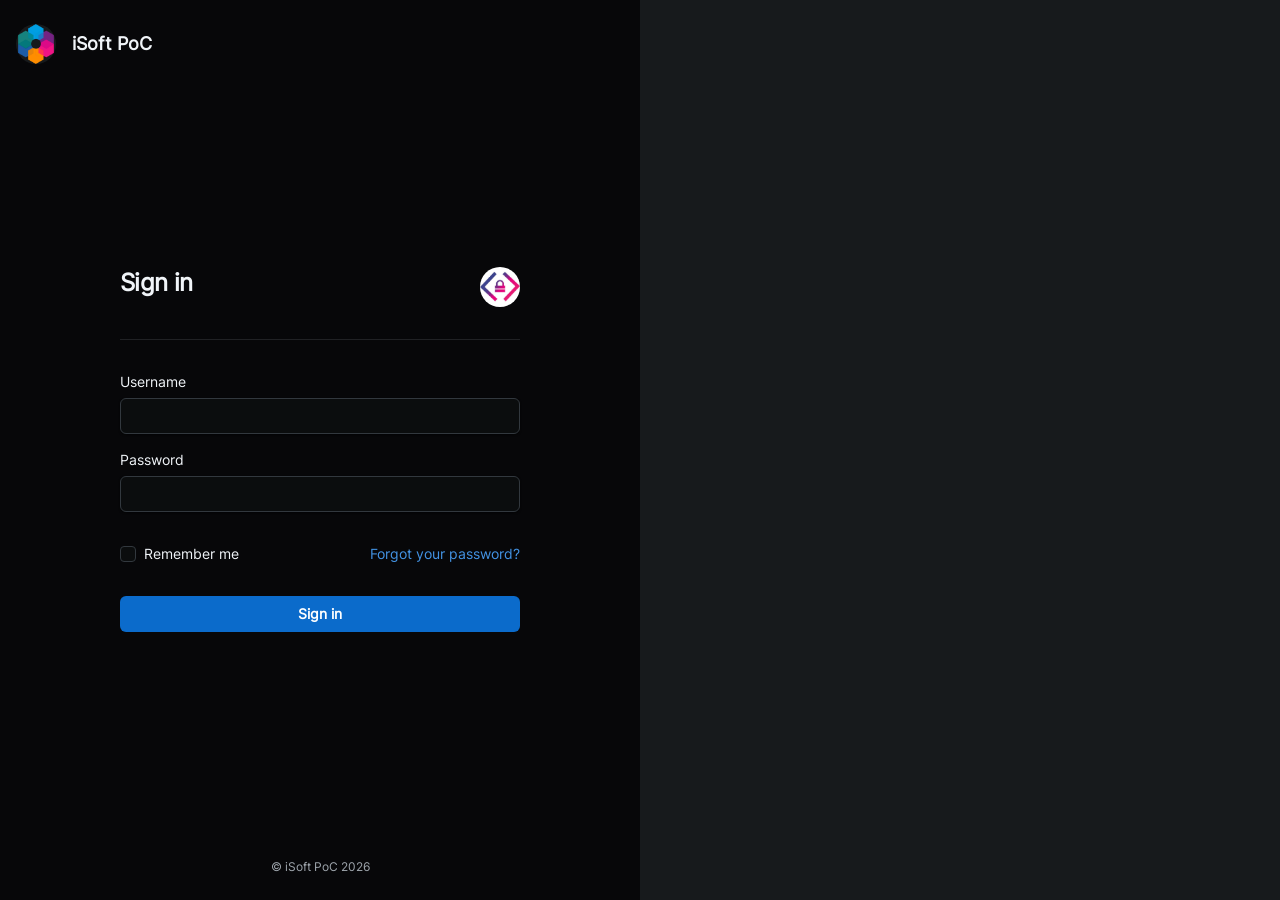
<file: index.html>
<!doctype html><html lang="en"><head><meta charset="utf-8"/><link rel="icon" href="/favicon.ico"/><meta name="viewport" content="width=device-width,initial-scale=1"/><meta name="theme-color" content="#000000"/><meta name="description"/><link rel="apple-touch-icon" href="/logo192.png"/><link rel="manifest" href="/manifest.json"/><title>iSoft POC</title><script defer="defer" src="/static/js/main.573e5f1f.js"></script><link href="/static/css/main.2fb71bba.css" rel="stylesheet"></head><body><noscript>You need to enable JavaScript to run this app.</noscript><div id="root"></div></body></html>
</file>
<file: static/css/main.2fb71bba.css>
@import url(https://d2lyx5ly60ksu3.cloudfront.net/cdn/cd/363dfaf0f8203b231c2984eb7cec0e51/bootstrap.min.css);body{-webkit-font-smoothing:antialiased;-moz-osx-font-smoothing:grayscale;font-family:-apple-system,BlinkMacSystemFont,Segoe UI,Roboto,Oxygen,Ubuntu,Cantarell,Fira Sans,Droid Sans,Helvetica Neue,sans-serif;margin:0}code{font-family:source-code-pro,Menlo,Monaco,Consolas,Courier New,monospace}.App{text-align:center}.App-logo{height:40vmin;pointer-events:none}@media (prefers-reduced-motion:no-preference){.App-logo{animation:App-logo-spin 20s linear infinite}}.App-header{align-items:center;background-color:#282c34;color:#fff;display:flex;flex-direction:column;font-size:calc(10px + 2vmin);justify-content:center;min-height:100vh}.App-link{color:#61dafb}@keyframes App-logo-spin{0%{transform:rotate(0deg)}to{transform:rotate(1turn)}}@font-face{font-display:swap;font-family:Inter;font-style:normal;font-weight:400;src:url(/static/media/inter-cyrillic-ext-400-normal.ac62c8eba7f954b48546.woff2) format("woff2"),url(/static/media/inter-cyrillic-ext-400-normal.cd2ad378115f549d3c5b.woff) format("woff");unicode-range:u+0460-052f,u+1c80-1c88,u+20b4,u+2de0-2dff,u+a640-a69f,u+fe2e-fe2f}@font-face{font-display:swap;font-family:Inter;font-style:normal;font-weight:400;src:url(/static/media/inter-cyrillic-400-normal.fa78d8d6788399bf6527.woff2) format("woff2"),url(/static/media/inter-cyrillic-400-normal.fa67b2dd0048a5433bd5.woff) format("woff");unicode-range:u+0301,u+0400-045f,u+0490-0491,u+04b0-04b1,u+2116}@font-face{font-display:swap;font-family:Inter;font-style:normal;font-weight:400;src:url(/static/media/inter-greek-ext-400-normal.1e2b9039d9ecdbea5d80.woff2) format("woff2"),url(/static/media/inter-greek-ext-400-normal.708f2f7425851a3b7633.woff) format("woff");unicode-range:u+1f??}@font-face{font-display:swap;font-family:Inter;font-style:normal;font-weight:400;src:url(/static/media/inter-greek-400-normal.be0e76b30a7663adf9eb.woff2) format("woff2"),url(/static/media/inter-greek-400-normal.1eeaf1d0bde712085ffc.woff) format("woff");unicode-range:u+0370-0377,u+037a-037f,u+0384-038a,u+038c,u+038e-03a1,u+03a3-03ff}@font-face{font-display:swap;font-family:Inter;font-style:normal;font-weight:400;src:url(/static/media/inter-vietnamese-400-normal.5952d3d3c5df5a2f8e09.woff2) format("woff2"),url(/static/media/inter-vietnamese-400-normal.6eab7f5e6cae783b49bf.woff) format("woff");unicode-range:u+0102-0103,u+0110-0111,u+0128-0129,u+0168-0169,u+01a0-01a1,u+01af-01b0,u+0300-0301,u+0303-0304,u+0308-0309,u+0323,u+0329,u+1ea0-1ef9,u+20ab}@font-face{font-display:swap;font-family:Inter;font-style:normal;font-weight:400;src:url(/static/media/inter-latin-ext-400-normal.0f9e8d4e940df8f6edfe.woff2) format("woff2"),url(/static/media/inter-latin-ext-400-normal.40b3b0d5e09a90fb6e3e.woff) format("woff");unicode-range:u+0100-02af,u+0304,u+0308,u+0329,u+1e00-1e9f,u+1ef2-1eff,u+2020,u+20a0-20ab,u+20ad-20c0,u+2113,u+2c60-2c7f,u+a720-a7ff}@font-face{font-display:swap;font-family:Inter;font-style:normal;font-weight:400;src:url(/static/media/inter-latin-400-normal.f1535355a7df553be385.woff2) format("woff2"),url(/static/media/inter-latin-400-normal.08a02fd275ecea6ef662.woff) format("woff");unicode-range:u+00??,u+0131,u+0152-0153,u+02bb-02bc,u+02c6,u+02da,u+02dc,u+0304,u+0308,u+0329,u+2000-206f,u+2074,u+20ac,u+2122,u+2191,u+2193,u+2212,u+2215,u+feff,u+fffd}
/*# sourceMappingURL=main.2fb71bba.css.map*/
</file>
